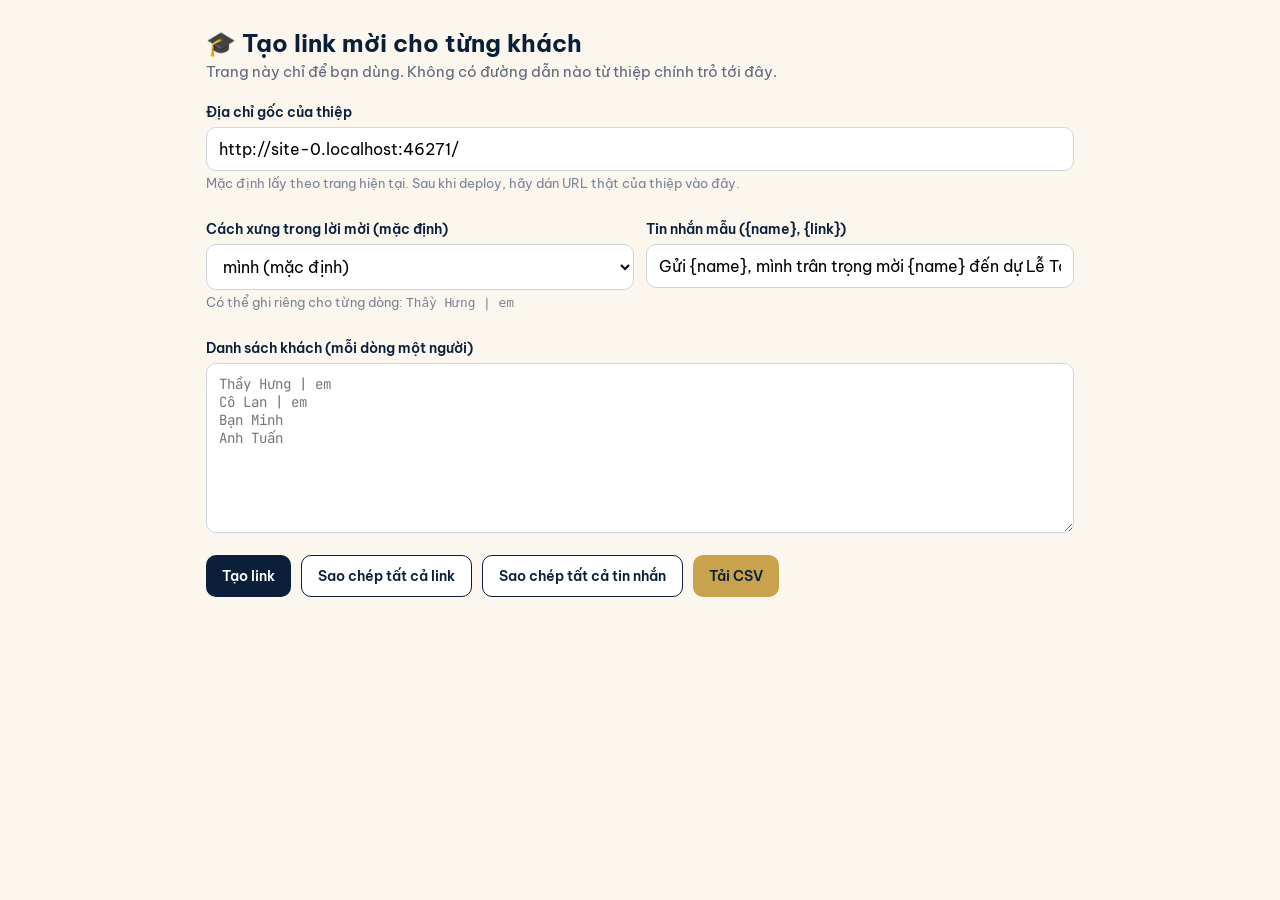
<file: links.html>
<!doctype html>
<html lang="vi">
<head>
  <meta charset="utf-8">
  <meta name="viewport" content="width=device-width, initial-scale=1">
  <meta name="robots" content="noindex, nofollow">
  <title>Tạo link mời từng khách</title>
  <link rel="preconnect" href="https://fonts.googleapis.com">
  <link rel="preconnect" href="https://fonts.gstatic.com" crossorigin>
  <link href="https://fonts.googleapis.com/css2?family=Be+Vietnam+Pro:wght@400;600;700&family=JetBrains+Mono&display=swap" rel="stylesheet">
  <style>
    :root { --navy:#0B1F3A; --crimson:#B3122E; --gold:#C9A24E; --cream:#FBF7EF; }
    * { box-sizing: border-box; }
    body { margin: 0; font-family: "Be Vietnam Pro", system-ui, sans-serif; background: var(--cream); color: var(--navy); }
    main { max-width: 900px; margin: 0 auto; padding: 28px 16px 60px; }
    h1 { margin: 0 0 4px; font-size: 1.5rem; }
    p.sub { margin: 0 0 22px; color: #5e6878; font-size: .92rem; }
    label { display: block; margin: 16px 0 6px; font-weight: 600; font-size: .9rem; }
    input, textarea, select { width: 100%; padding: 11px 12px; border: 1px solid #cfd5de; border-radius: 10px; font: inherit; background: #fff; }
    textarea { min-height: 170px; font-family: "JetBrains Mono", monospace; font-size: .88rem; }
    .row { display: grid; grid-template-columns: 1fr 1fr; gap: 12px; }
    .hint { color: #7a8494; font-size: .8rem; margin-top: 4px; }
    .btns { display: flex; flex-wrap: wrap; gap: 10px; margin: 18px 0; }
    button { padding: 11px 16px; border: 0; border-radius: 10px; font: 600 .9rem "Be Vietnam Pro", sans-serif; cursor: pointer; background: var(--navy); color: #fff; }
    button.alt { background: #fff; color: var(--navy); border: 1px solid var(--navy); }
    button.gold { background: var(--gold); color: var(--navy); }
    table { width: 100%; border-collapse: collapse; background: #fff; border-radius: 12px; overflow: hidden; font-size: .85rem; }
    th, td { padding: 10px; border-bottom: 1px solid #eceff3; text-align: left; vertical-align: top; }
    th { background: var(--navy); color: #fff; font-weight: 600; }
    td.link { font-family: "JetBrains Mono", monospace; font-size: .75rem; word-break: break-all; }
    td.act { white-space: nowrap; }
    td.act button, td.act a { padding: 6px 10px; font-size: .78rem; margin: 2px 0; display: inline-block; }
    td.act a { color: var(--crimson); text-decoration: none; font-weight: 600; }
    .toast { position: fixed; left: 50%; bottom: 20px; transform: translateX(-50%); background: var(--navy); color: #fff; padding: 10px 16px; border-radius: 10px; font-size: .85rem; }
    @media (max-width: 640px) { .row { grid-template-columns: 1fr; } th:nth-child(3), td:nth-child(3) { display: none; } }
  </style>
</head>
<body>
<main>
  <h1>🎓 Tạo link mời cho từng khách</h1>
  <p class="sub">Trang này chỉ để bạn dùng. Không có đường dẫn nào từ thiệp chính trỏ tới đây.</p>

  <label for="base">Địa chỉ gốc của thiệp</label>
  <input id="base" placeholder="https://ten-ban.github.io/thiep-moi/">
  <p class="hint">Mặc định lấy theo trang hiện tại. Sau khi deploy, hãy dán URL thật của thiệp vào đây.</p>

  <div class="row">
    <div>
      <label for="xung">Cách xưng trong lời mời (mặc định)</label>
      <select id="xung">
        <option value="">mình (mặc định)</option>
        <option value="em">em (gửi thầy cô, anh chị)</option>
        <option value="con">con (gửi ông bà, cô chú)</option>
        <option value="tôi">tôi</option>
      </select>
      <p class="hint">Có thể ghi riêng cho từng dòng: <code>Thầy Hưng | em</code></p>
    </div>
    <div>
      <label for="tpl">Tin nhắn mẫu ({name}, {link})</label>
      <input id="tpl" value="Gửi {name}, mình trân trọng mời {name} đến dự Lễ Tốt Nghiệp của mình 🎓 Thiệp mời ở đây: {link}">
    </div>
  </div>

  <label for="names">Danh sách khách (mỗi dòng một người)</label>
  <textarea id="names" placeholder="Thầy Hưng | em&#10;Cô Lan | em&#10;Bạn Minh&#10;Anh Tuấn"></textarea>

  <div class="btns">
    <button id="gen" type="button">Tạo link</button>
    <button id="copyAll" class="alt" type="button">Sao chép tất cả link</button>
    <button id="copyMsgs" class="alt" type="button">Sao chép tất cả tin nhắn</button>
    <button id="csv" class="gold" type="button">Tải CSV</button>
  </div>

  <table id="out" hidden>
    <thead><tr><th>#</th><th>Tên</th><th>Link</th><th></th></tr></thead>
    <tbody></tbody>
  </table>
</main>
<script>
(function () {
  const $ = (id) => document.getElementById(id);
  const here = location.href.split("#")[0].split("?")[0].replace(/links\.html$/, "");
  $("base").value = here;
  let rows = [];

  function build() {
    let base = $("base").value.trim() || here;
    base = base.split("#")[0].split("?")[0];
    rows = $("names").value.split(/\r?\n/).map((l) => l.trim()).filter(Boolean).map((line) => {
      const [nm, x] = line.split("|").map((s) => (s || "").trim());
      const xung = x || $("xung").value;
      let url = base + "?name=" + encodeURIComponent(nm);
      if (xung) url += "&xung=" + encodeURIComponent(xung);
      const msg = $("tpl").value.split("{name}").join(nm).split("{link}").join(url)
        .replace(/\bmình\b/g, xung || "mình");
      return { name: nm, xung: xung || "mình", url, msg };
    });
    const tb = $("out").querySelector("tbody");
    tb.innerHTML = "";
    rows.forEach((r, i) => {
      const tr = document.createElement("tr");
      const cells = [String(i + 1), r.name, r.url];
      cells.forEach((c, j) => { const td = document.createElement("td"); td.textContent = c; if (j === 2) td.className = "link"; tr.appendChild(td); });
      const act = document.createElement("td"); act.className = "act";
      const b1 = document.createElement("button"); b1.textContent = "Sao chép link"; b1.onclick = () => copy(r.url);
      const b2 = document.createElement("button"); b2.className = "alt"; b2.textContent = "Sao chép tin nhắn"; b2.onclick = () => copy(r.msg);
      const a = document.createElement("a"); a.href = r.url; a.target = "_blank"; a.rel = "noopener"; a.textContent = "Mở thử ↗";
      act.append(b1, document.createElement("br"), b2, document.createElement("br"), a);
      tr.appendChild(act); tb.appendChild(tr);
    });
    $("out").hidden = rows.length === 0;
    if (!rows.length) toast("Chưa có tên nào.");
  }
  function copy(text) {
    (navigator.clipboard ? navigator.clipboard.writeText(text) : Promise.reject())
      .then(() => toast("Đã sao chép!"))
      .catch(() => { const t = document.createElement("textarea"); t.value = text; document.body.appendChild(t); t.select(); document.execCommand("copy"); t.remove(); toast("Đã sao chép!"); });
  }
  function toast(m) { const d = document.createElement("div"); d.className = "toast"; d.textContent = m; document.body.appendChild(d); setTimeout(() => d.remove(), 1600); }
  $("gen").onclick = build;
  $("copyAll").onclick = () => { if (!rows.length) build(); if (rows.length) copy(rows.map((r) => r.name + ": " + r.url).join("\n")); };
  $("copyMsgs").onclick = () => { if (!rows.length) build(); if (rows.length) copy(rows.map((r) => r.msg).join("\n\n")); };
  $("csv").onclick = () => {
    if (!rows.length) build(); if (!rows.length) return;
    const q = (s) => '"' + String(s).replace(/"/g, '""') + '"';
    const csv = "\ufeff" + ["Tên,Xưng,Link,Tin nhắn"].concat(rows.map((r) => [r.name, r.xung, r.url, r.msg].map(q).join(","))).join("\r\n");
    const a = document.createElement("a"); a.href = URL.createObjectURL(new Blob([csv], { type: "text/csv;charset=utf-8" }));
    a.download = "link-moi-khach.csv"; a.click();
  };
})();
</script>
</body>
</html>
</file>
